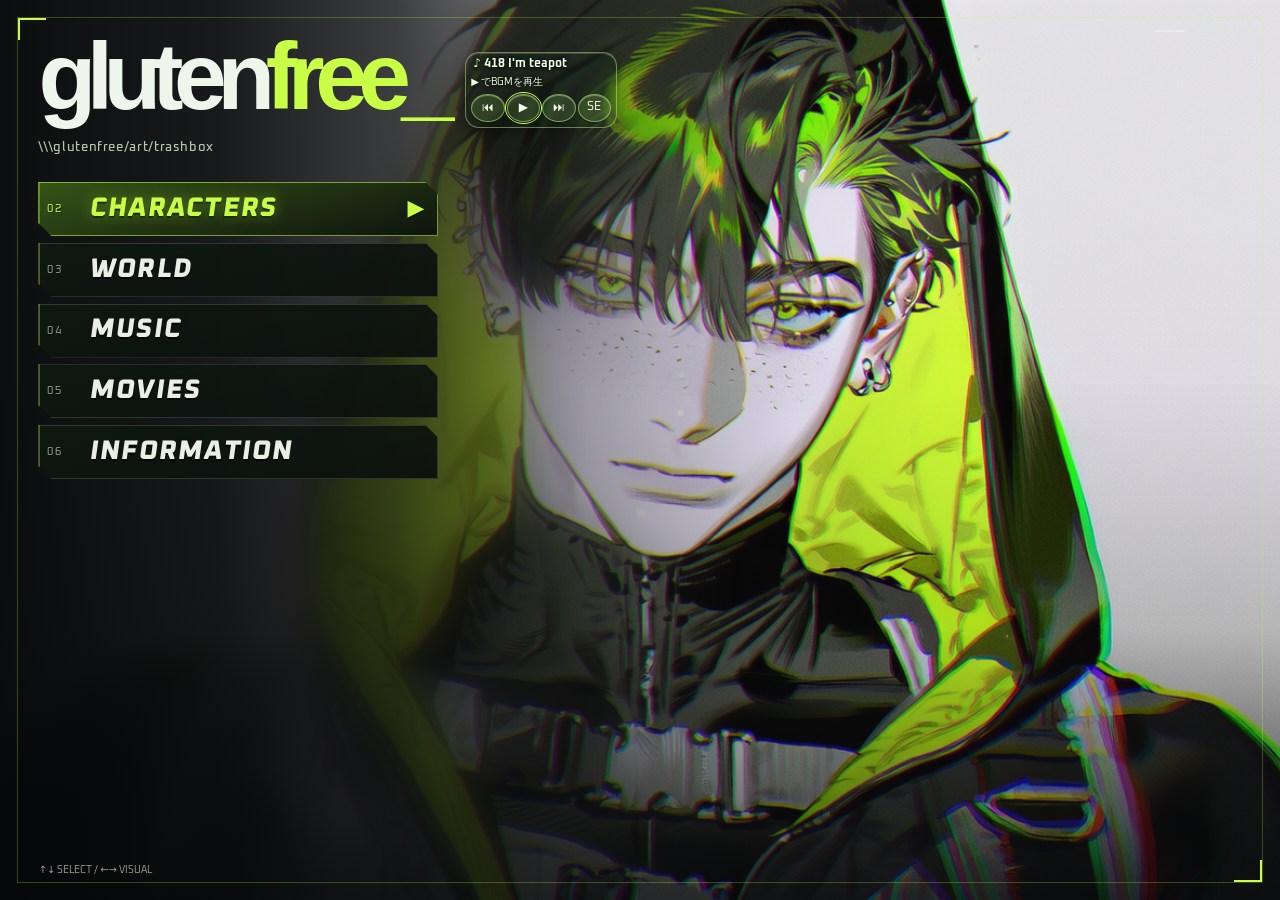
<file: index.html>
<!doctype html>
<html lang="ja">
<head>
<meta charset="utf-8">
<meta name="viewport" content="width=device-width,initial-scale=1">
<title>glutenfree_ / FAMICOM MODE</title>
<link rel="stylesheet" href="css/part-01.css?v=header-player-header">
<link rel="stylesheet" href="css/part-02.css?v=20261128-header">
<link rel="stylesheet" href="css/home-typography.css?v=20261128-header">
<link rel="stylesheet" href="css/arcade-home.css?v=menu-hover">
<link rel="stylesheet" href="css/site-layout.css?v=character-select">
<link rel="stylesheet" href="css/character-wheel.css?v=character-engraving">
</head>
<body class="is-home">
<header class="site-header">
  <div id="pageBrand"></div>
  <nav class="page-tabs" aria-label="ページ切り替え">
    <a href="#home"><span>HOME</span></a>
    <a href="#characters"><span>CHARACTERS</span></a>
    <a href="#world"><span>WORLD</span></a>
    <a href="#music"><span>MUSIC</span></a>
    <a href="#movies"><span>MOVIES</span></a>
    <a href="#information"><span>INFORMATION</span></a>
  </nav>
</header>
<section id="crtGallery" hidden style="position:fixed;inset:0;z-index:900;background:#07090b;color:#c8ff46;display:none;flex-direction:column"><header style="display:flex;gap:12px;align-items:center;padding:10px 20px;border-bottom:1px solid #35482b"><button id="crtBack" style="padding:8px;color:#c8ff46;background:#131d12;border:1px solid #c8ff46">◀ BACK / CHARACTERS</button><button id="crtHome" style="padding:8px;color:#c8ff46;background:#131d12;border:1px solid #c8ff46">HOME</button></header><iframe id="crtFrame" title="CRT Gallery" style="border:0;width:100%;flex:1;min-height:0"></iframe></section>
<div class="stage" id="stage"></div>
<div class="scan"></div>
<div id="welcomeLights" aria-hidden="true" hidden></div>
<div class="ui">
  <section class="left">
    <div id="homeBrand">
      <div class="brand-cluster">
        <div class="site-brand">
          <div class="logo">gluten<span class="g">free</span><span class="g">_</span></div>
          <p class="brand-subtitle">\\\glutenfree/art/trashbox</p>
        </div>
        <div class="brand-player">
          <div class="mini-player" role="group" aria-label="音楽プレイヤー">
            <div class="mini-player-track">
              <span class="mini-player-note" aria-hidden="true">♪</span>
              <span id="trackTitle"></span>
            </div>
            <div id="bgmHint" class="mini-player-hint" role="status" hidden>▶ でBGMを再生</div>
            <div class="mini-player-controls">
              <button type="button" id="prevTrack" aria-label="前の曲">⏮</button>
              <button type="button" id="musicBtn" aria-label="再生">▶</button>
              <button type="button" id="nextTrack" aria-label="次の曲">⏭</button>
              <button type="button" id="sfxToggle" aria-label="ボタンの効果音" aria-pressed="true">SE</button>
            </div>
          </div>
        </div>
      </div>
      <nav class="menu" id="menu">
        <button class="active" data-name="HOME"><small>01</small><span>HOME</span><span class="arrow">▶</span></button>
        <button data-name="CHARACTERS"><small>02</small><span>CHARACTERS</span><span class="arrow">▶</span></button>
        <button data-name="WORLD"><small>03</small><span>WORLD</span><span class="arrow">▶</span></button>
        <button data-name="MUSIC"><small>04</small><span>MUSIC</span><span class="arrow">▶</span></button>
        <button data-name="MOVIES"><small>05</small><span>MOVIES</span><span class="arrow">▶</span></button>
        <button data-name="INFORMATION"><small>06</small><span>INFORMATION</span><span class="arrow">▶</span></button>
      </nav>
    </div>

    <div class="bottom">
      <div class="note">↑↓ SELECT / ←→ VISUAL</div>
      <button type="button" id="welcomeButton">♪ WELCOME.exe</button>
    </div>
  </section>

  <section class="right">
    <div class="visualcode">VISUAL <span id="vcode">01</span></div>
  </section>
</div>
<section class="pagepanel" id="pagePanel" hidden>
  <h2 id="pageTitle"></h2>
  <p id="placeholder">COMING SOON</p>
  <div id="character" hidden>
    <div class="character-wheel" id="characterWheel" aria-label="キャラクター選択">
      <div class="character-stage-lights" aria-hidden="true">
        <span class="character-stage-disc"></span>
        <span class="character-stage-ornament"></span>
        <span id="characterStagePulse"></span>
      </div>
      <div class="character-orbit" id="roster"></div>
    </div>
    <div class="character-wheel-controls">
      <button type="button" id="characterPrevious" aria-label="前のキャラクター">←</button>
      <button type="button" id="characterInspect"><span id="characterCurrent" aria-live="polite">Midori</span><small>詳細を見る</small></button>
      <button type="button" id="characterNext" aria-label="次のキャラクター">→</button>
    </div>
    <dialog id="characterDetails" aria-labelledby="characterDetailName">
      <form method="dialog" class="character-detail-actions"><button aria-label="詳細を閉じる" autofocus>×</button></form>
      <div class="character-detail-grid">
        <figure class="portrait">
          <img id="charPortrait" alt="キャラクターのイラスト">
        </figure>
        <div class="character-detail-body">
          <h2 id="characterDetailName">Midori</h2>
      <div class="character-dossier" id="midoriDossier">
        <header class="character-name">
          <h2>雨水 翠</h2>
          <p>AMAMI MIDORI</p>
        </header>
        <div class="commands" id="commands" aria-label="キャラクター情報"></div>
        <section class="charinfo" aria-labelledby="commandTitle">
          <h3 id="commandTitle">PROFILE</h3>
          <div id="commandContent"></div>
        </section>
        <div class="character-dialogue">
          <button id="spriteBtn" type="button" aria-label="翠のミニキャラに触る"><svg viewBox="0 0 16 20" shape-rendering="crispEdges" aria-hidden="true"><path fill="#183b27" d="M4 1h8v2h2v6h-2v2H3V3h1z"/><path fill="#9eff39" d="M3 4h2v6H3zm9 1h2v6h-2z"/><path fill="#d5d9cf" d="M5 4h7v6H5z"/><path fill="#183b27" d="M4 3h9v2H4zm3 2h2v2H7z"/><path fill="#18201b" d="M6 7h2v1H6zm4 0h2v1h-2zM8 9h2v1H8zM4 11h9v6H4zM3 12h1v4H3zm10 0h1v4h-1zM5 17h3v3H5zm5 0h3v3h-3z"/><path fill="#c8ff46" d="M4 12h1v4H4zm8 0h1v4h-1zM8 11h1v5H8z"/></svg></button>
          <div class="talkbox" id="charTalk" aria-live="polite">「……何だよ。」</div>
          <span id="clickCount" class="character-input">INPUT 00</span>
        </div>
          </div>
        </div>
      </div>
    </dialog>
  </div>
</section>
<div id="pageSweep" aria-hidden="true" hidden></div>
<section id="extraBoot" hidden aria-live="polite"><div id="bootText"></div></section><section id="extraGate" hidden><button class="extraBack" id="extraReturn">◀ MAIN WORLD</button><p>GLUTENFREE / SECRET ARCHIVE</p><h1>EXTRA MODE</h1><p>★ ACHIEVEMENT UNLOCKED / UNKNOWN WORLD</p><div class="extraCards"><button id="enterSea">EXTRA 01<br><strong>OCEAN ARCHIVE</strong><br>▶ ENTER / DEMO</button><button disabled>EXTRA 02<br>LOCKED / ???</button><button disabled>EXTRA 03<br>LOCKED / ???</button></div><p>SELECT A WORLD</p></section><section id="extraWorld" hidden><div class="seaStars"></div><button class="extraBack" id="seaBack">← Extra archive</button><div class="seaContent"><svg class="seaArt" viewBox="0 0 400 420" aria-label="クラゲの仮イラスト"><defs><linearGradient id="seaGlow" x2="0" y2="1"><stop stop-color="#d5f9ff"/><stop offset="1" stop-color="#589cce" stop-opacity=".35"/></linearGradient></defs><circle cx="200" cy="170" r="145" fill="none" stroke="#b9eaff" opacity=".25"/><circle cx="200" cy="170" r="120" fill="none" stroke="#b9eaff" opacity=".4" stroke-dasharray="2 8"/><path d="M80 190Q80 60 200 60T320 190Q290 220 260 190Q230 220 200 190Q170 220 140 190Q110 220 80 190Z" fill="url(#seaGlow)" stroke="#c3f5ff" stroke-width="2"/><g fill="none" stroke="#a9e7ff" stroke-width="2" opacity=".8"><path d="M110 200Q60 250 130 300T110 390M150 200Q210 260 150 310T160 400M200 200Q160 270 220 320T200 405M250 200Q310 250 250 320T260 390M290 200Q240 260 310 320T290 380"/></g></svg><div><p>EXTRA 01 / A WORLD APART</p><h1>Ocean<br>Archive</h1><p>海の底に眠る、もうひとつの物語。</p><p>ZEESH / DEMO SLOT</p><button id="seaTalk">波の音を聴く</button><p id="seaLine" aria-live="polite"></p></div></div><div class="seaFoot">DEMO WORLD / 仮イラスト・仮演出</div></section><div id="diveFX" hidden aria-hidden="true"><div class="water"></div><div class="surface"></div><div class="diveLabel">DESCENDING...</div></div><audio id="bgm" preload="auto" autoplay playsinline></audio>
<script src="js/part-01.js?v=character-engraving"></script>
<dialog id="gfViewer" aria-label="イラスト全画面鑑賞"><button id="gfCloseArt">× CLOSE / ESC</button><img alt="イラスト"></dialog><script src="js/part-02.js?v=20261128-header"></script></body>
</html>
</file>
<file: css/part-01.css>
:root{
  --bg:#0a0c0f;
  --panel:#0f1318cc;
  --panel2:#131820ee;
  --line:#d5e0d3;
  --soft:#93a08f;
  --text:#eef6ec;
  --green:#c8ff46;
  --green2:#efffb4;
  --shadow:0 20px 50px rgba(0,0,0,.42);
}
*{box-sizing:border-box}
html,body{height:100%}
body{
  margin:0;
  overflow:hidden;
  background:#050607;
  color:var(--text);
  font-family: ui-monospace, SFMono-Regular, Menlo, Monaco, Consolas, "Courier New", monospace;
}
button{font:inherit;color:inherit;background:none;border:0;cursor:pointer}
button:focus-visible{outline:2px solid var(--green);outline-offset:3px}
.stage{position:fixed;inset:0;background:#000;overflow:hidden}
.slide{position:absolute;inset:0;opacity:0;transition:opacity .55s ease}
.slide.active{opacity:1}
.slide img.main{position:absolute;inset:0;width:100%;height:100%;object-fit:cover;object-position:center}
.slide img.blur{position:absolute;left:0;top:0;width:54%;height:100%;object-fit:cover;object-position:left center;filter:blur(24px) brightness(.46) saturate(.95);transform:scale(1.08)}
.slide::after{content:"";position:absolute;inset:0;background:
 linear-gradient(90deg, rgba(5,7,8,.97) 0%, rgba(8,10,12,.93) 17%, rgba(8,10,12,.76) 31%, rgba(8,10,12,.34) 46%, rgba(8,10,12,.06) 62%, rgba(8,10,12,0) 76%),
 linear-gradient(0deg, rgba(8,10,12,.70) 0%, rgba(8,10,12,.10) 30%, rgba(8,10,12,0) 58%);
}
.scan{position:fixed;inset:0;pointer-events:none;background:repeating-linear-gradient(180deg, rgba(255,255,255,.022) 0 2px, transparent 2px 4px);opacity:.16}
.ui{position:relative;z-index:3;min-height:100%;display:grid;grid-template-columns:minmax(320px,40vw) 1fr}
.left{padding:28px clamp(22px,3vw,52px) 24px;display:flex;flex-direction:column;justify-content:space-between}
.topline{font-size:11px;letter-spacing:.18em;text-transform:uppercase;color:var(--soft);margin-bottom:12px}
.logo{font-family:Arial, Helvetica, sans-serif;font-size:clamp(58px,7.4vw,108px);line-height:.82;letter-spacing:-.1em;font-weight:900;margin:8px 0 18px}
.logo .g{color:var(--green)}
.desc{max-width:31ch;font-size:13px;line-height:1.85;color:#c7d0c8;margin-bottom:18px}
.menu{display:grid;width:min(400px,100%);border-top:3px solid rgba(255,255,255,.22)}
.menu button{display:grid;grid-template-columns:34px 1fr auto;gap:14px;align-items:center;text-align:left;padding:14px 0;border-bottom:3px solid rgba(255,255,255,.12);font-size:18px;font-weight:700;letter-spacing:.06em;transition:transform .14s ease,color .14s ease,border-color .14s ease;text-shadow:1px 1px 0 rgba(0,0,0,.45)}
.menu button small{font-size:11px;color:var(--soft);letter-spacing:.18em}
.menu button .arrow{opacity:0;color:var(--green);transform:translateX(-6px);transition:inherit}
.menu button.active,.menu button:hover{color:var(--green);transform:translateX(8px);border-color:rgba(200,255,70,.32)}
.menu button.active small,.menu button:hover small{color:#ecf7e9}
.menu button.active .arrow,.menu button:hover .arrow{opacity:1;transform:translateX(0)}
.bottom{display:grid;gap:12px}
.soundbox{width:min(360px,100%);padding:10px 12px 12px;border:3px solid rgba(200,255,70,.35);background:linear-gradient(180deg, rgba(7,10,12,.92), rgba(15,20,24,.90));box-shadow:var(--shadow)}
.soundhead{display:flex;justify-content:space-between;gap:10px;align-items:center;font-size:11px;letter-spacing:.16em;text-transform:uppercase;color:var(--green);margin-bottom:10px}
.nowtitle{font-size:18px;line-height:1.35;margin-bottom:4px;color:var(--text);text-shadow:1px 1px 0 rgba(0,0,0,.5)}
.nowsub{font-size:11px;line-height:1.55;color:#b3c1b1;margin-bottom:10px}
.progress{height:12px;border:2px solid rgba(255,255,255,.18);background:#0b0f12;padding:2px;margin-bottom:7px}
.bar{height:100%;width:0;background:linear-gradient(90deg,var(--green),var(--green2));box-shadow:0 0 8px rgba(200,255,70,.28)}
.times{display:flex;justify-content:space-between;font-size:11px;color:var(--soft);letter-spacing:.12em;margin-bottom:10px}
.minirow{display:grid;grid-template-columns:22px 1fr auto;gap:8px;align-items:center;padding:4px 0;font-size:11px;border-top:1px dashed rgba(255,255,255,.10)}
.minirow.active{color:var(--green)}
.compact-controls{display:flex;gap:8px;flex-wrap:wrap;margin-top:10px}
.compact-controls button{padding:7px 9px;border:2px solid rgba(255,255,255,.14);background:rgba(255,255,255,.03);font-size:11px;letter-spacing:.12em;text-transform:uppercase}
.compact-controls button:hover{color:var(--green);border-color:rgba(200,255,70,.30)}
.note{font-size:11px;color:var(--soft);letter-spacing:.12em}
.right{position:relative}
.visualcode{position:absolute;right:26px;top:24px;z-index:4;display:flex;align-items:center;gap:10px;font-size:11px;letter-spacing:.18em;color:#dbe6d9;text-transform:uppercase}
.visualcode::before{content:"";width:30px;height:2px;background:rgba(255,255,255,.30)}

.bigselect{position:absolute;right:3vw;bottom:3.5vh;z-index:4;font-size:clamp(42px,7.6vw,108px);line-height:.88;letter-spacing:-.08em;font-weight:900;text-transform:uppercase;color:rgba(200,255,70,.17);text-align:right;opacity:0;transform:translateY(18px);transition:opacity .18s ease,transform .18s ease}
.bigselect.show{opacity:1;transform:translateY(0)}
@media (max-width:980px){
  body{overflow:auto}
  .ui{grid-template-columns:1fr}
  .left{min-height:54svh;background:linear-gradient(180deg, rgba(7,9,11,.90), rgba(7,9,11,.66))}
  .right{min-height:46svh}
  .slide img.blur{width:100%;height:44%;object-position:center top}
  .slide::after{background:linear-gradient(180deg, rgba(5,7,8,.94) 0%, rgba(8,10,12,.74) 34%, rgba(8,10,12,.10) 54%, rgba(8,10,12,.58) 100%)}
  .visualcode{right:16px;top:16px}

  .bigselect{right:16px;bottom:16px}
}
@font-face{font-family:ArchivePixel;src:url([data-uri]) format('truetype');font-display:swap}body{font-family:ArchivePixel,monospace}button{font-weight:normal!important}.logo{font-family:Arial,Helvetica,sans-serif}.menu button{font-size:22px;padding:10px 0;transform:none!important;border-bottom:1px solid #ffffff22}.menu button.active{padding-left:8px;background:#c8ff4610}.menu{border-top:1px solid #ffffff33}.left{gap:22px}.soundbox{width:236px;padding:10px;border:1px solid #71786c;border-radius:16px;background:linear-gradient(145deg,#353c34,#151916);box-shadow:0 8px 24px #0008}.podscreen{background:#b7c4a0;color:#19271b;padding:9px;border:3px solid #111812;border-radius:5px}.soundhead,.nowtitle,.times{color:#19271b;text-shadow:none}.soundhead{font-size:10px;letter-spacing:0;margin-bottom:5px;border-bottom:1px solid #53664e;padding-bottom:4px}.nowtitle{font-size:15px;min-height:42px;overflow-wrap:anywhere}.times{margin:2px 0 0}.podscreen input{width:100%;height:8px;accent-color:#263f26}.podcontrols{display:flex;align-items:center;gap:9px;justify-content:center;padding-top:8px}.wheel{position:relative;width:96px;height:96px;flex:none;border-radius:50%;background:#080c09;border:1px solid #60695b}.wheel button{z-index:2;pointer-events:auto;position:absolute;font-size:11px;padding:0}.north{top:10px;left:0;width:100%}.west{left:7px;top:39px}.east{right:7px;top:39px}.wheel .center{left:31px;top:31px;width:32px;height:32px;border-radius:50%;background:#c8ff46;color:#111;font-size:15px}.south{left:0;position:absolute;bottom:9px;width:100%;text-align:center;font-size:9px;color:#8f9a89}.volume{font-size:11px;width:70px}.volume input{width:100%;accent-color:#c8ff46}.bigselect{font-weight:normal;letter-spacing:-.06em;font-size:clamp(35px,6vw,100px);color:#c8ff46;text-shadow:3px 3px #101510;pointer-events:none}.slide img.blur{width:100%;height:100%;object-position:center;filter:blur(22px);transform:none;mask-image:linear-gradient(90deg,#000 0%,#000 22%,transparent 58%)}.note{font-size:10px}.scan{display:none}body{overflow:auto}.ui{min-height:100svh}@media(max-height:760px) and (min-width:981px){.left{padding-top:18px;gap:12px}.logo{font-size:clamp(50px,6vw,86px)}.menu button{padding:7px 0}.soundbox{width:210px}.desc{margin-bottom:10px}}@media(prefers-reduced-motion:reduce){.slide,.bigselect{transition:none}}
.menu button{grid-template-columns:34px minmax(0,1fr) 20px;padding:11px 0!important;min-height:43px;letter-spacing:0;overflow:visible;transition:background .16s,border-color .16s;color:#e9efe5}.menu button.active{padding-left:0;background:linear-gradient(90deg,#c8ff4612,transparent);color:#c8ff46}.pixel-label{display:inline-block;white-space:nowrap;font-size:clamp(19px,2.1vw,29px);transform-origin:left center;transition:transform .18s steps(3,end),text-shadow .18s;line-height:1.15}.pixel-label span{display:inline-block}.menu button.active .pixel-label{transform:scale(1.13);text-shadow:2px 2px #435918,4px 4px #10160c}.menu button.active small{color:#c8ff46}.bigselect{display:none}.topline,.desc,.note,.visualcode,.soundhead,.nowtitle,.times,.volume{letter-spacing:0}.logo{font-family:Arial,Helvetica,sans-serif}@media(max-width:980px){.pixel-label{font-size:24px}}@media(prefers-reduced-motion:reduce){.pixel-label{transition:none}}

.menu button.confirming .pixel-label{color:#c8ff46;text-shadow:2px 2px #435918}
.pixel-spark{position:fixed;z-index:40;pointer-events:none;width:4px;height:4px;background:#c8ff46;box-shadow:0 0 4px #c8ff4640}
#pageDialog::backdrop{background:#000a;backdrop-filter:blur(5px)}
#pageDialog[open]{animation:panelIn .18s steps(4,end) both}
@keyframes panelIn{from{opacity:0;transform:translateX(12px)}to{opacity:1;transform:translateX(0)}}
@media(prefers-reduced-motion:reduce){#pageDialog[open]{animation:none}}

.soundbox{width:254px;max-width:100%;border-radius:9px 9px 20px 9px;border:3px solid #88917f;background:repeating-linear-gradient(0deg,#242c23 0 3px,#293229 3px 4px);padding:9px;box-shadow:inset 2px 2px #b1b8a366,inset -3px -3px #080b08,5px 5px #050805,0 12px 32px #0009;position:relative}
.podtop{display:flex;justify-content:space-between;align-items:center;font-size:11px;color:#d5e4c6;margin-bottom:7px;gap:6px}.podtop strong{font-weight:normal;letter-spacing:1px}.podtop button{border:1px solid #9da78c;background:#10170f;color:#c8ff46;padding:3px 7px;box-shadow:2px 2px #080b08}.podscreen{border:4px solid #101810;border-radius:2px;background:repeating-linear-gradient(0deg,#aabc89 0 3px,#a6b984 3px 4px);box-shadow:inset 2px 2px #566b43;color:#263a23;padding:8px}.nowtitle{min-height:34px;font-size:15px;margin:4px 0}.soundhead{font-size:10px}.podcontrols{justify-content:space-between;padding:10px 4px 3px;gap:12px}.wheel{width:108px;height:108px;background:#111710;border:3px solid #56624e;box-shadow:inset 2px 2px #080b07,2px 3px #080b07;border-radius:50%}.wheel button{color:#e2edda}.wheel .center{left:32px;top:32px;width:38px;height:38px;background:#bdff45;color:#15200e;border:3px solid #7ea22b;box-shadow:2px 3px #050805;border-radius:50%}.wheel .west,.wheel .east{top:42px}.wheel .north{top:8px}.wheel .south{bottom:8px}.wheel button:active,.podtop button:active{transform:translateY(2px);filter:brightness(.8)}.podside{width:90px;display:grid;gap:10px}.volume{width:100%;color:#d4e0c9}.speaker{height:23px;background:repeating-linear-gradient(90deg,#080d08 0 3px,transparent 3px 8px);border-top:2px solid #53604b;transform:skewY(-7deg);margin:3px 2px}.podserial{font-size:9px;color:#9ba990}.minitrack{display:none;font-size:11px;color:#c8ff46;overflow:hidden;text-overflow:ellipsis;white-space:nowrap}.soundbox.minimized{width:254px;border-radius:5px;padding:7px 9px}.soundbox.minimized .podtop{margin:0}.soundbox.minimized .podscreen,.soundbox.minimized .podcontrols{display:none}.soundbox.minimized .minitrack{display:block;margin-top:5px}.soundbox.minimized .podtop strong{font-size:10px}.right{min-width:0}.pagepanel{position:absolute;inset:65px 3vw 65px 2vw;padding:clamp(20px,4vw,60px);background:#080e0bed;border:2px solid #8dbb42;box-shadow:6px 6px #080b08;z-index:6;overflow:auto}.pagepanel[hidden]{display:none}.pagepanel h2{font-size:clamp(25px,5vw,64px);color:#c8ff46;margin:14px 0}.pagepanel p{color:#b4c2ad}.pagepanel .pagecode{font-size:12px;color:#c8ff46;border-bottom:1px solid #52663b;padding-bottom:12px}.pagepanel button{border:1px solid #c8ff46;padding:8px 12px;color:#c8ff46;margin-top:20px}.pagepanel:not([hidden]){animation:panelIn .18s steps(4,end)}@media(max-width:980px){.pagepanel{position:relative;inset:auto;margin:24px 16px;min-height:240px}.right{padding-top:35px}.soundbox{max-width:100%}}@media(prefers-reduced-motion:reduce){.pagepanel:not([hidden]){animation:none}}
body.is-home .menu button[data-name="HOME"]{display:none}

.pagepanel.charpage{padding:18px;inset:20px 2vw 20px 0;background:#0a100ef5}.charpage #pageTitle,.charpage #placeholder{display:none}.pagepanel #character[hidden]{display:none}#character{--lime:#c8ff46;color:#e2e9dc}#character button{margin:0;padding:8px;border:1px solid #46583a;color:#d8e8cb;background:#141e13}#character button:hover,#character button.on{color:#c8ff46;border-color:#c8ff46;background:#25351b;box-shadow:3px 3px #000}#character .roster{display:grid;grid-template-columns:repeat(7,minmax(0,1fr));gap:5px;margin:12px 0}#character .roster button{padding:8px 2px;font-size:10px;overflow:hidden}#character .roster button:disabled{opacity:.5;cursor:default}.portrait{position:relative;min-height:230px;overflow:hidden;border:1px solid #647d41;background:#111b13}.portrait img{width:100%;height:100%;position:absolute;object-fit:cover;object-position:65% center}.portrait:after{content:'';position:absolute;inset:0;background:linear-gradient(0deg,#08100d 0%,transparent 60%);pointer-events:none}.portrait .identity{position:absolute;bottom:12px;left:14px;z-index:1}.identity strong{font-size:clamp(28px,4vw,48px);color:#c8ff46;display:block}.chargrid{display:grid;grid-template-columns:1fr 1fr;gap:12px}.charinfo{border:1px solid #405436;padding:12px;background:#101a12}.charinfo h3{color:#c8ff46;margin:0 0 10px;font-size:17px}.commands{display:flex;flex-wrap:wrap;gap:5px;margin:12px 0}.commands button{font-size:11px}.charinfo p{font-family:Arial,sans-serif;font-size:13px;line-height:1.7;margin:7px 0}.stat{display:grid;grid-template-columns:70px 1fr;gap:6px;align-items:center;font-size:11px;margin:10px 0}.blocks{display:flex;gap:3px}.blocks i{height:10px;flex:1;background:#253020}.blocks i.fill{background:#c8ff46}.talkbox{border:2px solid #809d54;padding:12px;margin-top:12px;min-height:62px;font:14px/1.6 Arial,sans-serif;color:#ecf5de}.spritearea{display:flex;justify-content:space-between;align-items:center;margin-top:8px}.spritearea button{border:none!important;background:none!important}.spritearea svg{width:72px;height:88px;image-rendering:pixelated;animation:idle 1.2s steps(2,end) infinite}.spritearea svg.bop{animation:bop .3s steps(3,end)}@keyframes idle{50%{transform:translateY(-3px)}}@keyframes bop{50%{transform:translateY(-15px) rotate(-8deg)}}.gallerybuttons{display:flex;gap:5px;flex-wrap:wrap}.gallerybuttons img{width:62px;height:42px;object-fit:cover}.demotag{font-size:10px;color:#9eaf91}.weaponicon{width:90px;height:90px;display:block;margin:auto}.charpage #backHome{margin-top:12px}@media(max-width:1200px){.chargrid{grid-template-columns:1fr}.portrait{min-height:210px}}@media(max-width:980px){.pagepanel.charpage{inset:auto;margin:12px}.chargrid{grid-template-columns:1fr}.pagepanel.charpage{overflow:visible}}@media(prefers-reduced-motion:reduce){.spritearea svg{animation:none}}

/* Full-screen game scenes; persistent audio and pod remain mounted. */
body:not(.is-home){background:#090e0b;overflow:auto}.is-home #pagePanel{display:none}
body:not(.is-home) .stage,body:not(.is-home) .right,body:not(.is-home) .left>div:first-child,body:not(.is-home) .note{display:none!important}
body:not(.is-home) .ui{display:contents}body:not(.is-home) .left,body:not(.is-home) .bottom{display:contents}

#pagePanel{position:relative;inset:auto;margin:0;min-height:100svh;width:100%;padding:28px clamp(22px,5vw,85px) 110px;border:0;box-shadow:none;overflow:visible;background:radial-gradient(ellipse at 28% 28%,#17291a 0%,#090e0b 65%);animation:none}
#pagePanel.charpage{padding-right:clamp(290px,23vw,340px)}
#pagePanel .subheader{display:flex;align-items:center;gap:24px;margin-bottom:28px;border-bottom:2px solid #52663b;padding-bottom:14px}
#pagePanel .subheader #backHome{margin:0;padding:10px 15px;background:#151e12;white-space:nowrap;box-shadow:3px 3px #000}
#pagePanel .pagecode{border:0;padding:0;letter-spacing:1px}
#character .roster{margin:18px 0 24px;gap:8px}#character .roster button{min-height:48px;font-size:clamp(10px,1.25vw,18px)}
#character .chargrid{grid-template-columns:minmax(0,1.2fr) minmax(0,1fr);gap:20px}.portrait{min-height:clamp(290px,44vh,540px)}.charinfo{padding:22px}.charinfo h3{font-size:25px}.charinfo p{font-size:16px}.stat{grid-template-columns:100px 1fr;font-size:14px}.blocks i{height:16px}.commands button{font-size:15px!important;padding:12px!important}.talkbox{font-size:17px;min-height:74px}.gallerybuttons img{width:94px;height:64px}.identity strong{font-size:clamp(36px,5vw,76px)}
@media(max-width:1000px){#pagePanel.charpage{padding-right:24px;padding-bottom:340px}#character .chargrid{grid-template-columns:1fr 1fr}}@media(max-width:650px){#pagePanel{padding:16px 16px 340px}#pagePanel.charpage{padding:16px 16px 340px}#character .chargrid{grid-template-columns:1fr}#character .roster{grid-template-columns:repeat(4,1fr)}#pagePanel .subheader{gap:12px}.portrait{min-height:260px}}

.logo{cursor:pointer} #extraGate[hidden],#extraWorld[hidden],#extraBoot[hidden]{display:none!important} #extraGate,#extraWorld,#extraBoot{position:fixed;inset:0;z-index:80;overflow:auto} #extraBoot{background:#050805;color:#c8ff46;padding:12vh 10vw;line-height:2.5} #extraGate{background:radial-gradient(ellipse at top,#23392b,#080b0a 70%);padding:7vh max(6vw,24px);color:#c8ff46} #extraGate h1{font-size:clamp(30px,6vw,80px);margin:24px 0} .extraCards{display:grid;grid-template-columns:repeat(auto-fit,minmax(200px,1fr));gap:16px;max-width:1000px} .extraCards button{min-height:160px;text-align:left;border:2px solid #537348;background:#142019;padding:20px;line-height:2} .extraCards button:hover:not(:disabled){background:#c8ff46;color:#101a10} .extraCards button:disabled{opacity:.35;cursor:default} .extraBack{border:1px solid currentColor;padding:10px 15px} #extraWorld{font-family:Georgia,'Yu Mincho',serif;background:radial-gradient(ellipse at 65% 20%,#315a75 0%,#112b45 38%,#060d20 85%);color:#e1f5ff;padding:6vh 8vw} .seaStars{position:absolute;inset:0;pointer-events:none;background-image:radial-gradient(circle,#d3faff 0 1px,transparent 2px);background-size:71px 83px;opacity:.25} .seaContent{position:relative;max-width:1000px;margin:6vh auto;display:grid;grid-template-columns:1fr 1fr;align-items:center;gap:35px} .seaContent h1{font-size:clamp(45px,8vw,100px);font-weight:400;letter-spacing:.12em;margin:0} .seaContent p{line-height:2;letter-spacing:.12em} .seaContent button{border:1px solid #b0d9eb;padding:12px 22px;margin-top:12px} .seaContent button:hover{background:#b0d9eb;color:#112b45} .seaArt{width:100%;max-height:55vh;filter:drop-shadow(0 0 24px #8cecff66)} #extraWorld .seaFoot{position:relative;opacity:.65;font-size:12px} @media(max-width:650px){.seaContent{grid-template-columns:1fr}.seaArt{max-height:30vh}}

#character{max-width:1500px;margin:auto}#character .roster button{border:2px solid #35463a;background:linear-gradient(#26352b,#101812);box-shadow:inset 0 1px #53634c,0 3px #050806}#character .roster button.on{border-color:#c8ff46}#character .chargrid{grid-template-columns:minmax(250px,.85fr) minmax(0,1.4fr);gap:18px}#character .portrait,#character .charinfo{border:2px solid #43554a;border-radius:18px;background:linear-gradient(145deg,#26352d,#101916);box-shadow:inset 0 0 0 5px #19241d,0 8px 0 #050805,0 18px 35px #0008;padding:18px}#character .portrait{min-height:390px}#character .portrait img{inset:12px;width:calc(100% - 24px);height:calc(100% - 24px);border-radius:12px;object-fit:contain;background:#050807}#character .portrait:after{inset:12px;border-radius:12px}#character .identity{left:24px;bottom:22px}#character .charinfo{padding:18px;min-height:420px}#character .charinfo h3{font-size:18px;letter-spacing:.12em;border-bottom:1px solid #526649;padding-bottom:12px;margin-bottom:12px}#commandContent{min-height:315px;background:#080e0b;border:2px solid #050805;border-radius:10px;padding:18px;box-shadow:inset 0 0 24px #000;overflow:hidden}#character .commands{margin:20px 0 12px;display:grid;grid-template-columns:repeat(6,minmax(0,1fr));gap:7px}#character .commands button{font-size:clamp(9px,1vw,13px)!important;padding:12px 4px!important;border:2px solid #425644;border-radius:5px;box-shadow:0 3px #050805}#character .commands button.on{background:#c8ff46;color:#111b0c;border-color:#e6ffad}#character .talkbox{border:2px solid #51664a;border-radius:8px;background:#0b130c;box-shadow:0 4px #050805}#character .stat{margin:18px 0}#character .blocks i.fill{animation:gfFill .45s steps(5,end) both;transform-origin:left} @keyframes gfFill{from{transform:scaleX(0)}to{transform:scaleX(1)}}.gf-label{font-size:10px;letter-spacing:.16em;color:#92a58b;margin-bottom:12px}.gf-data{display:grid;grid-template-columns:1fr 1fr;gap:8px;margin:16px 0}.gf-data div{padding:12px;border:1px solid #354b37;background:#142017}.gf-data small{display:block;color:#91a58b;font-size:10px;margin-bottom:6px}.gf-data strong{color:#c8ff46;font-size:19px}.gf-crt{position:relative;background:#020504;border:8px solid #26342c;border-radius:13px;overflow:hidden;box-shadow:0 0 0 2px #506052}.gf-crt img{display:block;width:100%;height:clamp(180px,30vh,340px);object-fit:contain}.gf-crt:after{content:'';position:absolute;inset:0;pointer-events:none;background:repeating-linear-gradient(0deg,#0002 0 1px,transparent 1px 4px)}.gf-crt.tune img{animation:gfTune .22s ease-out}@keyframes gfTune{from{opacity:.25;transform:scaleY(.97)}to{opacity:1;transform:scaleY(1)}}.gf-controls{display:flex;gap:7px;flex-wrap:wrap;margin-top:12px}.gf-channel{font-size:11px;color:#c8ff46;margin:12px 0}.gf-weapon{background:linear-gradient(#48664a22 1px,transparent 1px),linear-gradient(90deg,#48664a22 1px,transparent 1px);background-size:18px 18px;padding:12px;border:1px solid #354b37}.gf-weapon svg{width:100%;height:150px}.gf-talk{padding:22px 8px;text-align:center}.gf-talk strong{display:block;font-size:24px;color:#c8ff46;margin:12px}.gf-secret{padding:28px 10px;text-align:center;border:1px dashed #51664a}.gf-secret strong{font-size:22px;color:#c8ff46}.gf-thumbs{display:flex;gap:5px;margin-top:12px}.gf-thumbs button{flex:1;min-width:0;padding:3px!important}.gf-thumbs img{width:100%;height:42px;object-fit:cover}@media(max-width:800px){#character .chargrid{grid-template-columns:1fr}#character .commands{grid-template-columns:repeat(3,1fr)}}@media(prefers-reduced-motion:reduce){#character .blocks i.fill,.gf-crt.tune img{animation:none}}

/* ART FIRST layout */
#pagePanel.charpage{padding:18px clamp(16px,3vw,48px) 120px!important}#pagePanel .subheader{margin-bottom:12px}#character{max-width:1800px}#character .roster{margin:8px 0 12px}#character .roster button{min-height:36px}#character .commands{margin:10px 0 12px}#character .chargrid{grid-template-columns:minmax(0,1.85fr) minmax(260px,1fr);gap:14px;align-items:start}#character .portrait{padding:0;border-radius:9px;min-height:0;aspect-ratio:1.42;height:clamp(300px,62vh,850px);background:#050807}#character .portrait img{inset:0;width:100%;height:100%;border-radius:6px;object-fit:contain;cursor:zoom-in}#character .portrait:after{display:none}#character .identity{left:12px;bottom:12px;background:#071009e8;padding:8px 12px;pointer-events:none}#character .identity strong{font-size:clamp(24px,3vw,44px)}#character .charinfo{min-height:0;padding:12px;border-radius:9px}#commandContent{min-height:0;padding:14px}#character .spritearea{margin-top:5px}#character .gf-weapon svg{width:100%;height:auto;max-height:58vh}#character[data-command=GALLERY] .chargrid,#character[data-command=WEAPON] .chargrid{grid-template-columns:minmax(0,1fr)}#character[data-command=GALLERY] .chargrid>div:first-child,#character[data-command=WEAPON] .chargrid>div:first-child{display:none}#character[data-command=GALLERY] .gf-crt img{height:clamp(280px,68vh,950px);cursor:zoom-in}#character[data-command=GALLERY] .gf-crt:after{opacity:.18}#character[data-command=GALLERY] .gf-thumbs{justify-content:center}#character[data-command=WEAPON] .gf-weapon{min-height:45vh;display:grid;place-items:center}#character[data-command=WEAPON] .gf-weapon svg{width:min(100%,850px)}#gfViewer{position:fixed;inset:0;width:100%;height:100%;max-width:none;max-height:none;margin:0;border:0;background:#030503f7;color:#c8ff46;z-index:9999;padding:45px 16px 16px}#gfViewer img{width:100%;height:100%;object-fit:contain}#gfViewer button{position:absolute;top:8px;right:16px;padding:7px 14px;border:1px solid #c8ff46;background:#152013;color:#c8ff46} @media(max-width:850px){#character .chargrid{grid-template-columns:1fr}#character .portrait{height:55vh;aspect-ratio:auto}#pagePanel.charpage{padding-bottom:340px!important}}@media(max-width:550px){#character .commands{grid-template-columns:repeat(3,1fr)}#character .portrait{height:42vh}#character[data-command=GALLERY] .gf-crt img{height:45vh}}

#character .combinedSection{padding:14px 0;border-bottom:1px solid #405436}#character .combinedSection:last-child{border-bottom:0}#character .combinedSection[hidden]{display:none}#character .chargrid>div:first-child{position:sticky;top:0}#character .charinfo{max-height:72vh;overflow:auto}#character .commands{justify-content:flex-end}#character .commands button{min-width:150px}#crtGallery header{padding-right:12px}#crtFrame{background:#080b0d}@media(max-width:980px){#character .chargrid>div:first-child{position:static}#character .charinfo{max-height:none}}
</file>
<file: css/part-02.css>
#diveFX{position:fixed;inset:0;z-index:2147483646;overflow:hidden;pointer-events:auto;isolation:isolate;background:#031b32;opacity:0}#diveFX[hidden]{display:none!important}#diveFX .water{position:absolute;inset:-12%;background:radial-gradient(ellipse at 50% 0%,#94eaff 0%,#216c9c 24%,#073553 55%,#020d21 88%);animation:depth 2.5s ease-in-out both}#diveFX .surface{position:absolute;left:-15%;width:130%;height:25%;top:0;background:repeating-linear-gradient(165deg,transparent 0 25px,#b8f6ff55 29px,transparent 34px 63px);filter:blur(3px);animation:surfaceAway 2.1s ease-in both}#diveFX i{position:absolute;bottom:-80px;border:1.5px solid #c8f8ffb0;border-radius:50%;box-shadow:inset 2px 2px 5px #ddffff90,0 0 8px #7cddff44;background:radial-gradient(circle at 28% 23%,#e3ffffb0,transparent 25%);animation:bubbleUp var(--life) ease-in both;animation-delay:var(--delay)}#diveFX .diveLabel{position:absolute;bottom:10%;width:100%;text-align:center;font:12px Georgia,serif;letter-spacing:.4em;color:#cceeff;opacity:.7}@keyframes bubbleUp{0%{transform:translate(0,0) scale(.65);opacity:0}15%{opacity:.9}90%{opacity:.6}100%{transform:translate(var(--drift),-125vh) scale(1.2);opacity:0}}@keyframes depth{from{transform:scale(1);filter:brightness(1.2)}to{transform:scale(1.35) translateY(-9%);filter:brightness(.46)}}@keyframes surfaceAway{from{transform:translateY(30vh) scale(1.5);opacity:1}to{transform:translateY(-40vh) scale(.3);opacity:0}}

#welcomeButton {
  display: none;
}

@media (hover: none) and (pointer: coarse) {
  .is-home .note {
    display: none;
  }

  .is-home #welcomeButton {
    display: inline-flex;
    align-items: center;
    justify-self: start;
    min-height: 44px;
    padding: 0 14px;
    border: 1px solid #6b8990;
    border-radius: 4px;
    background: #10191c;
    color: #b2f4ff;
    font-size: .875rem;
    letter-spacing: .08em;
  }
}

#welcomeLights {
  position: fixed;
  inset: 0;
  z-index: 4;
  pointer-events: none;
  box-shadow: inset 0 0 38px #f551ac99, inset 0 0 90px #42eaff55;
  background:
    radial-gradient(ellipse at 10% 0%, #ff55bc7a, transparent 34%),
    radial-gradient(ellipse at 100% 12%, #16e4ff70, transparent 30%),
    radial-gradient(ellipse at 86% 100%, #ffcf4a78, transparent 30%);
  animation: welcome-glow 8s ease-in-out both;
}

#welcomeLights::before,
#welcomeLights::after {
  content: "";
  position: absolute;
  inset: 10px;
  border-radius: 14px;
  border: 4px dotted #71efff;
  filter: drop-shadow(0 0 6px #08c5ff);
  animation: welcome-marquee 2.8s ease-in-out infinite alternate;
}

#welcomeLights::after {
  inset: 20px;
  border-color: #ffdb75;
  filter: drop-shadow(0 0 6px #ff6294);
  animation-delay: -.8s;
}

#welcomeLights[hidden],
body:has(#extraGate:not([hidden]), #extraWorld:not([hidden]), #extraBoot:not([hidden])) #welcomeLights {
  display: none;
}

@keyframes welcome-glow {
  0%, 100% { opacity: 0; }
  14%, 64% { opacity: .9; }
  38%, 83% { opacity: .55; }
}

@keyframes welcome-marquee {
  from { opacity: .4; }
  to { opacity: .95; }
}

@media (prefers-reduced-motion: reduce) {
  #welcomeLights, #welcomeLights::before, #welcomeLights::after {
    animation: none;
  }
}

.is-home .ui {
  min-height: 100svh;
  grid-template-columns: minmax(300px, 40vw) minmax(0, 1fr);
}

.is-home .left {
  padding-block: clamp(10px, 2.6svh, 26px);
  gap: clamp(8px, 1.6svh, 18px);
}

.is-home .menu button {
  min-height: clamp(34px, 6svh, 58px);
  padding-block: clamp(3px, 1svh, 10px) !important;
}

@media (max-width: 700px) {
  .is-home .ui {
    grid-template-columns: minmax(0, 1fr);
    grid-template-rows: 1fr;
  }

  .is-home .left {
    min-height: 0;
    padding-inline: clamp(12px, 4vw, 24px);
    background: linear-gradient(90deg, #080d0ee8, #080d0e70 75%, #080d0e22);
  }

  .is-home .right {
    display: none;
  }
}

@media (max-height: 820px), (max-width: 700px) {
  .is-home .topline,
  .is-home .desc {
    margin-bottom: 6px;
  }

  .is-home .logo {
    margin-block: 5px 9px;
  }

  .is-home .bottom {
    gap: 6px;
  }

  .is-home #pod:not(.minimized) {
    display: grid;
    grid-template-columns: minmax(0, 1fr) minmax(0, 1fr);
    width: min(340px, 100%);
    column-gap: 8px;
  }

  .is-home .podtop {
    grid-column: 1 / -1;
  }

  .is-home .nowtitle {
    min-height: 0;
  }

  .is-home .podcontrols {
    display: grid;
    grid-template-columns: minmax(0, 1fr);
    padding: 0;
    gap: 3px;
  }

  .is-home .podcontrols,
  .is-home .podside {
    width: 100%;
    min-width: 0;
  }

  .is-home .podside {
    gap: 0;
  }

  .is-home .speaker,
  .is-home .podserial {
    display: none;
  }

  .is-home .wheel {
    display: grid;
    grid-template-columns: repeat(3, minmax(0, 1fr));
    grid-template-areas: "sfx shuffle shuffle" "prev play next";
    gap: 2px;
    width: auto;
    height: auto;
    border: 0;
    border-radius: 0;
    background: none;
    box-shadow: none;
  }

  .is-home .wheel button {
    position: static;
    width: auto;
    height: auto;
    min-height: 30px;
    border: 1px solid #56624e;
    border-radius: 3px;
    font-size: 10px;
  }

  .is-home .wheel .north { grid-area: sfx; }
  .is-home .wheel .south { grid-area: shuffle; }
  .is-home .wheel .west { grid-area: prev; }
  .is-home .wheel .center { grid-area: play; }
  .is-home .wheel .east { grid-area: next; }

  .is-home #pod.minimized .podcontrols {
    display: none;
  }
}

@media (max-height: 540px) and (min-width: 600px) {
  .is-home .ui {
    grid-template-columns: minmax(0, 1fr);
  }

  .is-home .left {
    display: grid;
    grid-template-columns: repeat(2, minmax(0, 1fr));
    align-items: center;
    min-height: 0;
    gap: 18px;
  }

  .is-home .right {
    display: none;
  }
}

@media (max-height: 500px) {
  .is-home .topline,
  .is-home .desc {
    display: none;
  }
}
</file>
<file: css/home-typography.css>
@font-face {
  font-family: Oxanium;
  src: url("../fonts/oxanium-latin.woff2") format("woff2");
  font-style: normal;
  font-weight: 400 800;
  font-display: swap;
}

.is-home .ui {
  font-family: Oxanium, "Hiragino Sans", "Yu Gothic", Meiryo, "Noto Sans CJK JP", "Noto Sans JP", system-ui, sans-serif;
}

.is-home .times {
  font-variant-numeric: tabular-nums;
}
</file>
<file: css/arcade-home.css>
.is-home .ui {
  --arcade-lime: #c8ff46;
}

.is-home .ui::before {
  position: absolute;
  inset: clamp(6px, 1.3vw, 18px);
  pointer-events: none;
  z-index: 2;
  content: "";
  border: 1px solid #c8ff4640;
  background:
    linear-gradient(var(--arcade-lime), var(--arcade-lime)) top left / 28px 2px,
    linear-gradient(var(--arcade-lime), var(--arcade-lime)) top left / 2px 22px,
    linear-gradient(var(--arcade-lime), var(--arcade-lime)) bottom right / 28px 2px,
    linear-gradient(var(--arcade-lime), var(--arcade-lime)) bottom right / 2px 22px;
  background-repeat: no-repeat;
}

.is-home .menu {
  border-top: none;
}

.is-home .menu button {
  --plate: #101912e8;
  position: relative;
  isolation: isolate;
  grid-template-columns: clamp(24px, 2.4vw, 34px) minmax(0, 1fr) 22px;
  gap: clamp(5px, .9vw, 12px);
  padding-inline: 9px !important;
  border-bottom: 0;
  background: none;
}

.is-home .menu button::before {
  position: absolute;
  inset: 0;
  z-index: -1;
  content: "";
  clip-path: polygon(0 0, calc(100% - 13px) 0, 100% 13px, 100% 100%, 13px 100%, 0 calc(100% - 13px));
  background:
    linear-gradient(90deg, #c8ff4652 2px, transparent 2px),
    linear-gradient(165deg, var(--plate), #0b100ded);
  box-shadow: inset 0 0 0 1px #e7ffce26;
}

.is-home .menu button.active {
  --plate: #375517;
}

.is-home .menu button.active::before {
  box-shadow: inset 0 0 0 1px #c8ff468c;
}

.is-home .menu .pixel-label,
.is-home .menu button.active .pixel-label {
  font-size: clamp(17px, 2.1vw, 27px);
  font-weight: 800;
  letter-spacing: .045em;
  line-height: 1.05;
  transform: skewX(-8deg);
  text-shadow: 0 2px #060907;
}

.is-home .menu button.active .pixel-label {
  text-shadow: 0 2px #1c2b0b, 0 0 14px #c8ff465c;
}

.is-home .menu button.confirming {
  --plate: #597d23;
}

@media (prefers-reduced-motion: no-preference) {
  .is-home .ui::after {
    position: fixed;
    inset: 0;
    z-index: 5;
    content: "";
    pointer-events: none;
    background: linear-gradient(180deg, transparent 44%, #d9ff6230 49%, #ddff85a0 50%, transparent 51%);
    animation: arcade-scan-in 750ms ease-out both;
  }

  .is-home .menu button::before {
    animation: arcade-menu-in 350ms ease-out both;
  }

  .is-home .menu button:nth-child(3)::before { animation-delay: 40ms; }
  .is-home .menu button:nth-child(4)::before { animation-delay: 80ms; }
  .is-home .menu button:nth-child(5)::before { animation-delay: 120ms; }
  .is-home .menu button:nth-child(6)::before { animation-delay: 160ms; }

  .is-home .menu button.confirming::after {
    position: absolute;
    inset: auto 0 0;
    height: 2px;
    content: "";
    pointer-events: none;
    background: var(--arcade-lime);
    box-shadow: 0 0 12px var(--arcade-lime);
    transform-origin: left;
    animation: arcade-confirm 300ms ease-out both;
  }
}

@keyframes arcade-scan-in {
  from { transform: translateY(-55%); opacity: .85; }
  to { transform: translateY(55%); opacity: 0; }
}

@keyframes arcade-menu-in {
  from { transform: translateX(-8px); opacity: .4; }
  to { transform: translateX(0); opacity: 1; }
}

@keyframes arcade-confirm {
  from { transform: scaleX(.12); opacity: 1; }
  to { transform: scaleX(1); opacity: .5; }
}

.is-home .menu button {
  transform-origin: left center;
}

.is-home .menu button:focus-visible {
  z-index: 1;
  transform: scale(1.1) !important;
}

@media (hover: hover) and (pointer: fine) {
  .is-home .menu button:hover {
    --plate: #466b1c;
    z-index: 1;
    transform: scale(1.1) !important;
    filter: drop-shadow(0 3px 8px #9fe73d4d);
  }

  .is-home .menu button:hover::before {
    box-shadow: inset 0 0 0 1px #d0ff7bb0, inset 0 0 20px #baff4530;
  }
}

@media (prefers-reduced-motion: no-preference) {
  .is-home .menu button {
    transition: background .16s, border-color .16s, transform .18s cubic-bezier(.2,.75,.3,1);
  }
}

@media (hover: hover) and (pointer: fine) and (prefers-reduced-motion: no-preference) {
  .is-home .menu button:hover:not(.confirming)::after {
    position: absolute;
    inset: 1px;
    z-index: -1;
    content: "";
    pointer-events: none;
    background: linear-gradient(112deg, transparent 44%, #deff9b26 49%, #eaffb96b 50%, transparent 53%) 100% 0 / 250% 100% no-repeat;
    clip-path: polygon(0 0, calc(100% - 13px) 0, 100% 13px, 100% 100%, 13px 100%, 0 calc(100% - 13px));
    animation: arcade-hover-sheen .4s ease-out both;
  }
}

@keyframes arcade-hover-sheen {
  from { background-position: 100% 0; opacity: 1; }
  to { background-position: 0 0; opacity: 0; }
}
</file>
<file: css/site-layout.css>
body {
  --site-gutter: clamp(14px, 3vw, 52px);
  --brand-height: clamp(66px, 10vw, 120px);
  --tab-height: 44px;
  --header-height: var(--brand-height);
}

.site-header {
  position: sticky;
  top: 0;
  z-index: 940;
  display: flex;
  align-items: center;
  gap: clamp(12px, 2.4vw, 36px);
  height: var(--header-height);
  padding-inline: var(--site-gutter);
  background: #090e0b;
  border-bottom: 1px solid #52663b;
}

.is-home .site-header {
  display: none;
}

#pageBrand {
  flex: none;
}

#pageBrand .logo {
  margin: 0;
  font-size: clamp(25px, 5.6vw, 78px);
  white-space: nowrap;
}

.page-tabs {
  display: flex;
  flex: 1;
  align-items: stretch;
  gap: 4px;
  min-width: 0;
  height: var(--tab-height);
  overflow-x: auto;
  font-family: Oxanium, system-ui, sans-serif;
}

.page-tabs a {
  display: grid;
  align-items: center;
  padding-inline: clamp(8px, 1.1vw, 18px);
  color: #e0efd8;
  font-size: .875rem;
  font-weight: 700;
  text-decoration: none;
  white-space: nowrap;
}

.page-tabs a:hover,
.page-tabs a:focus-visible {
  background: #293719;
  color: #e5ffa8;
}

.page-tabs a[aria-current="page"] {
  color: #c8ff46;
  background: #263618;
  box-shadow: inset 0 -2px #c8ff46;
}

#pagePanel,
#pagePanel.charpage {
  min-height: calc(100svh - var(--header-height));
  padding: 12px var(--site-gutter) 20px !important;
}

#crtGallery {
  top: var(--header-height) !important;
  bottom: 0 !important;
}

#character .commands {
  display: flex;
  justify-content: flex-start;
  margin-block: 6px 10px;
}

#character .commands button {
  min-width: 0;
  padding: 7px 12px !important;
}

@media (min-width: 901px) and (min-height: 620px) {
  body:not(.is-home) {
    overflow: hidden;
  }

  #pagePanel:not([hidden]) {
    height: calc(100svh - var(--header-height));
    overflow: auto;
  }

  #pagePanel.charpage:not([hidden]) {
    display: grid;
  }


}

#extraBoot,
#extraGate,
#extraWorld {
  inset: 0;
  z-index: 980;
  overscroll-behavior: contain;
}

body:has(#extraBoot:not([hidden]), #extraGate:not([hidden]), #extraWorld:not([hidden])) {
  overflow: hidden;
}

#extraGate {
  padding-block: clamp(16px, 4svh, 44px);
}

#extraGate h1 {
  margin-block: clamp(12px, 3svh, 24px);
}

#extraGate .extraCards button {
  min-height: clamp(100px, 18svh, 160px);
}

.logo {
  -webkit-user-select: none;
  user-select: none;
  touch-action: manipulation;
}

.site-brand .logo {
  margin: 0;
  line-height: 1.12;
}

.brand-subtitle {
  margin: 0;
  color: #b7c7ae;
  font: 500 clamp(.6875rem, 1vw, .8125rem)/1.3 Oxanium, monospace;
  letter-spacing: .05em;
  white-space: nowrap;
}

.is-home .site-brand {
  display: grid;
  gap: clamp(6px, 1.2svh, 12px);
}

.is-home .menu {
  gap: clamp(3px, .75svh, 8px);
}

#pageBrand .brand-subtitle {
  margin-top: 5px;
  letter-spacing: 0;
}

.page-tabs a {
  position: relative;
}

.page-tabs a::after {
  position: absolute;
  inset: auto 8px 3px;
  height: 2px;
  content: "";
  background: #baff45;
  opacity: 0;
  transform: scaleX(.2);
  transform-origin: left;
}

.page-tabs a:hover::after,
.page-tabs a:focus-visible::after {
  opacity: .85;
  transform: scaleX(1);
}

#pageSweep {
  position: fixed;
  inset: -14svh 35vw;
  z-index: 1000;
  pointer-events: none;
  background: linear-gradient(90deg,
    transparent 0%, #c8ff4608 12%, #c8ff4626 54%,
    #c8ff4660 83%, #e7ffa9a6 88%, #c8ff4633 90%, transparent 100%);
}

@media (prefers-reduced-motion: no-preference) {
  .page-tabs a {
    transition: color .16s ease-out, background-color .16s ease-out;
  }

  .page-tabs a::after {
    transition: transform .2s ease-out, opacity .2s ease-out;
  }
}

.brand-cluster {
  position: relative;
  display: flex;
  align-items: center;
  gap: clamp(10px, 1.6vw, 22px);
}

.is-home .brand-cluster {
  width: max-content;
  max-width: calc(100vw - 2 * var(--site-gutter));
  margin-bottom: clamp(12px, 2.8svh, 28px);
  z-index: 5;
}

.brand-player {
  flex: 0 0 clamp(112px, 12vw, 152px);
  width: clamp(112px, 12vw, 152px);
  font-family: Oxanium, system-ui, sans-serif;
}

.mini-player {
  display: grid;
  align-items: center;
  gap: 5px;
  min-height: 54px;
  padding: 5px;
  border: 1px solid #d0ff9c70;
  border-radius: 14px;
  background: #10241838;
  -webkit-backdrop-filter: blur(1px);
  backdrop-filter: blur(1px);
  color: #f1ffe8;
  text-shadow: 0 1px 3px #08130a, 0 0 4px #08130a;
  box-shadow: inset 0 1px #e3ffc62e, 0 4px 12px #0004;
}

.mini-player-track {
  display: flex;
  align-items: flex-start;
  gap: 3px;
  padding-inline-start: 2px;
  font-size: .75rem;
  font-weight: 700;
  line-height: 1.15;
  overflow-wrap: anywhere;
}

.mini-player-note {
  flex: none;
  color: #c9ff97;
}

.mini-player-controls {
  display: grid;
  grid-template-columns: repeat(4, minmax(0, 1fr));
  gap: 2px;
}

.mini-player button {
  display: grid;
  place-items: center;
  min-width: 0;
  min-height: 28px;
  padding: 0;
  border: 1px solid #b6f18a8c;
  border-radius: 50%;
  background: #a8ed6829;
  color: #f4ffeb;
  font-size: .75rem;
  font-variant-emoji: text;
  box-shadow: inset 0 1px #e4ffbc55, 0 2px #09160d55;
}

.mini-player button:hover,
.mini-player button[data-playing="true"] {
  background: #bdfb794d;
}

#sfxToggle[aria-pressed="false"] {
  color: #d6e5cd;
  text-decoration: line-through;
  background: #0d1f184d;
}

.mini-player button:active {
  transform: translateY(2px);
  box-shadow: inset 0 1px #e4ffbc55;
}

.page-tabs a span {
  font-weight: 800;
  letter-spacing: .045em;
  transform: skewX(-8deg);
}

@media (max-width: 700px) {
  .is-home .brand-cluster .logo {
    font-size: clamp(29px, 8vw, 58px);
  }
}

@media (max-width: 500px) {
  #pageBrand .brand-subtitle {
    font-size: .625rem;
  }
}

.mini-player-hint {
  font-size: .625rem;
  line-height: 1.15;
}

.mini-player:has(.mini-player-hint:not([hidden])) #musicBtn {
  outline: 1px solid #c8ff46;
  outline-offset: 1px;
}

#character:not([hidden]) {
  display: grid;
  grid-template-rows: minmax(0, 1fr) auto;
  gap: 12px;
  width: 100%;
  min-height: 0;
  margin: 0 auto;
}

#character .chargrid {
  gap: clamp(12px, 2vw, 28px);
  align-items: stretch;
}

#character .portrait {
  margin: 0;
  background: #050805;
  height: auto;
  aspect-ratio: 1.42;
}

#character .character-dossier {
  display: grid;
  grid-template-rows: auto auto minmax(0, 1fr) auto;
  min-width: 0;
  min-height: 0;
}

#character .character-name h2 {
  margin: 0;
  color: #effbe5;
  font: 800 clamp(1.65rem, 3.2vw, 3.5rem)/1.05 system-ui, sans-serif;
}

#character .character-name p {
  margin: 4px 0 8px;
  color: #c8ff46;
  font: 800 .9rem Oxanium, system-ui, sans-serif;
  letter-spacing: .13em;
}

#character .commands button,
#character .roster button {
  font-family: Oxanium, system-ui, sans-serif;
  font-weight: 700;
}

#character .charinfo {
  max-height: none;
  border: 1px solid #536349;
  background: linear-gradient(145deg, #17271a, #101911);
  box-shadow: none;
  overflow: auto;
}

.character-dialogue {
  display: grid;
  grid-template-columns: auto minmax(0, 1fr) auto;
  align-items: center;
  gap: 8px;
  margin-top: 8px;
}

#character .character-dialogue button {
  display: grid;
  place-items: center;
  padding: 4px;
}

.character-dialogue svg {
  width: 24px;
  height: 30px;
}

.character-dialogue svg.bop {
  animation: bop .3s steps(3,end);
}

#character .character-dialogue .talkbox {
  min-height: 36px;
  margin: 0;
  padding: 6px 9px;
  font-size: .875rem;
}

.character-input {
  color: #a9b69b;
  font: 600 .625rem Oxanium, system-ui, sans-serif;
  white-space: nowrap;
}

#character .roster {
  margin: 0;
}

@media (min-width: 901px) and (min-height: 620px) {
  #character .chargrid {
    min-height: 0;
    grid-template-columns: minmax(0, 1.35fr) minmax(330px, 1fr);
  }

  #character .portrait {
    aspect-ratio: auto;
  }
}

@media (max-width: 900px) {
  #character .chargrid {
    grid-template-columns: minmax(0, 1fr);
  }
}

@media (prefers-reduced-motion: reduce) {
  .character-dialogue svg.bop {
    animation: none;
  }
}

#character:not([hidden]) {
  grid-template-rows: auto minmax(0, 1fr);
}

#character .character-selection {
  min-width: 0;
  padding: 10px 12px;
  border-left: 2px solid #baff46;
  background: linear-gradient(140deg, #263916, #101810 68%);
}

#character #character-select-title {
  margin: 0 0 10px;
  color: #d8ff8b;
  font: 800 clamp(1rem, 1.4vw, 1.35rem)/1.1 Oxanium, system-ui, sans-serif;
  font-style: oblique 8deg;
}

#character .roster {
  grid-template-columns: repeat(auto-fit, minmax(95px, 1fr));
  gap: 5px;
}

#character .roster button {
  display: grid;
  grid-template-columns: 28px minmax(0, 1fr);
  grid-template-rows: auto auto;
  align-items: center;
  column-gap: 6px;
  min-height: 43px;
  padding: 4px;
  border: 1px solid #4b5b3f;
  border-radius: 4px;
  font-size: .75rem;
  line-height: 1.1;
  text-align: left;
}

#character .roster button.on {
  border-color: #c8ff46;
  background: linear-gradient(110deg, #486623, #203015);
  color: #eaffbf;
  box-shadow: inset 2px 0 #d7ff67, 0 0 12px #c8ff4626;
}

.roster-badge {
  grid-row: 1 / -1;
  display: grid;
  place-items: center;
  width: 28px;
  height: 28px;
  border-radius: 2px;
  background: #0b120b;
  object-fit: cover;
  color: #a5b78e;
}

.roster-name {
  font-weight: 800;
}

.roster-state {
  color: #c0d6ab;
  font-size: .5625rem;
  letter-spacing: .06em;
}

#character .portrait {
  border-color: #74984e;
  background: radial-gradient(ellipse at 50% 48%, #29471a, #080d09 78%);
}

@media (min-width: 1050px) {
  #character:not([hidden]) {
    grid-template-columns: clamp(171px, 16vw, 228px) minmax(0, 1fr);
    grid-template-rows: minmax(0, 1fr);
  }

  #character .character-selection {
    align-self: start;
  }

  #character .roster {
    grid-template-columns: minmax(0, 1fr);
  }

  #character .chargrid {
    grid-template-columns: minmax(0, 1.2fr) minmax(310px, 1fr);
  }
}
</file>
<file: css/character-wheel.css>
#pagePanel.charpage {
  background:
    repeating-radial-gradient(ellipse at 40% 60%, #4f392808 0 .8px, transparent 1px 5px),
    radial-gradient(ellipse at 50% 35%, #f0e2c8, #cbb798 75%, #a89273);
}

#character:not([hidden]) {
  --character-accent: #c8ff46;
  --print-ink: #15251a;
  --disc: #121813;
  width: min(100%, 820px);
  grid-template-columns: minmax(0, 1fr);
  grid-template-rows: minmax(280px, 1fr) auto;
}

.character-wheel {
  position: relative;
  isolation: isolate;
  min-height: clamp(280px, 52svh, 680px);
  touch-action: pan-y;
}

.character-orbit {
  position: absolute;
  inset: 0;
  z-index: 1;
}

#character .character-slot {
  position: absolute;
  left: calc(50% + var(--orbit-x));
  top: calc(72% + var(--orbit-y));
  display: grid;
  grid-template-rows: minmax(0, 1fr);
  justify-items: center;
  width: min(42%, 330px);
  height: 72%;
  padding: 0;
  border: 0;
  background: none;
  transform: translate(-50%, -95%) scale(var(--orbit-scale));
  transform-origin: center bottom;
  font: 800 clamp(.75rem, 1.5vw, 1.3rem) Oxanium, system-ui, sans-serif;
  color: #dce2db;
}

#character .character-slot:hover {
  background: none;
  box-shadow: none;
  color: #efffe9;
}

.character-slot img {
  max-width: 100%;
  width: 100%;
  height: 100%;
  min-height: 0;
  object-fit: contain;
  grid-row: 1;
  filter: grayscale(1) brightness(.72);
  opacity: .69;
}

.character-slot[aria-current] img {
  opacity: 1;
  filter: drop-shadow(0 0 11px color-mix(in srgb, var(--character-accent) 65%, transparent));
}

.character-slot span {
  position: absolute;
  bottom: 0;
  left: 50%;
  width: max-content;
  min-width: min(74px, 100%);
  transform: translateX(-50%);
  padding: 3px;
  background: #091109e8;
  border-bottom: 1px solid #53684d;
}

.character-slot[aria-current] span {
  color: var(--character-accent);
  border-color: var(--character-accent);
  box-shadow: 0 3px 13px color-mix(in srgb, var(--character-accent) 35%, transparent);
}

.character-wheel-controls {
  display: grid;
  grid-template-columns: auto minmax(130px, 210px) auto;
  justify-content: center;
  gap: 8px;
}

#character .character-wheel-controls button {
  min-width: 44px;
  min-height: 44px;
  border-radius: 6px;
  border-color: color-mix(in srgb, var(--character-accent) 57%, #142617);
  color: var(--character-accent);
  font: 800 1.2rem Oxanium, system-ui, sans-serif;
}

#character .character-wheel-controls button:hover,
#character .character-wheel-controls button:focus-visible {
  border-color: var(--character-accent);
  background: color-mix(in srgb, var(--character-accent) 16%, #111b14);
  box-shadow: 0 0 12px color-mix(in srgb, var(--character-accent) 22%, transparent);
}

#characterInspect small {
  display: block;
  font: 500 .7rem system-ui, sans-serif;
}

#characterDetails {
  width: min(860px, calc(100% - 24px));
  max-height: calc(100svh - 24px);
  padding: 14px;
  overflow: auto;
  border: 1px solid var(--character-accent);
  border-radius: 12px;
  background: #101911;
  color: #e6f9d9;
}

#characterDetails::backdrop {
  background: #070a08bf;
}

.character-detail-actions {
  display: flex;
  justify-content: end;
  margin-bottom: 8px;
}

#characterDetails .character-detail-grid {
  display: grid;
  grid-template-columns: minmax(0, 1fr) minmax(0, 1fr);
  gap: 14px;
}

#characterDetails .portrait {
  height: min(64svh, 640px);
  aspect-ratio: auto;
}

#characterDetailName {
  color: var(--character-accent);
  margin: 0 0 8px;
  font-family: Oxanium, system-ui, sans-serif;
}

@media (max-width: 620px) {
  #characterDetails .character-detail-grid {
    grid-template-columns: minmax(0, 1fr);
  }

  #characterDetails .portrait {
    height: 44svh;
  }
}

@media (prefers-reduced-motion: no-preference) {
  .character-slot img { transition: filter .22s ease; }
  #characterDetails[open] { animation: character-detail-in .2s ease-out both; }
}

@keyframes character-detail-in {
  from { opacity: 0; transform: translateY(8px); }
  to { opacity: 1; transform: translateY(0); }
}

#character[data-motif="dai"] { --print-ink: #a94d1f; --disc: #b04f23; }
#character[data-motif="kotobuki"] { --print-ink: #815616; --disc: #211c16; }
#character[data-motif="sho"] { --print-ink: #69378e; --disc: #553078; }
#character[data-motif="tsukumo"] { --print-ink: #456982; --disc: #182e42; }
#character[data-motif="hiiro"] { --print-ink: #125c53; --disc: #0e2925; }
#character[data-motif="gaku"] { --print-ink: #8e1c21; --disc: #67171c; }

.character-stage-lights {
  position: absolute;
  inset: 0;
  pointer-events: none;
}

.character-stage-disc,
.character-stage-ornament {
  position: absolute;
  top: 42%;
  left: 50%;
  width: min(64%, 56svh);
  aspect-ratio: 1;
  translate: -50% -50%;
  border-radius: 50%;
}

.character-stage-disc {
  background: radial-gradient(circle at 57% 62%, var(--disc), #131310 95%);
  box-shadow: 0 0 0 1px var(--print-ink), 0 0 0 5px #f1dfc880, 0 0 0 6px var(--print-ink);
}

.character-stage-ornament {
  width: min(76%, 67svh);
  opacity: .8;
  background: repeating-conic-gradient(from 10deg, var(--print-ink) 0 1.6deg, transparent 1.9deg 14deg);
  mask-image: radial-gradient(circle, transparent 55%, black 55.5% 66%, transparent 68%);
}

[data-motif="dai"] .character-stage-ornament {
  background: repeating-conic-gradient(from 4deg, #b95521 0 2deg, transparent 2.3deg 9deg);
  mask-image: radial-gradient(circle, transparent 45%, black 46% 68%, transparent 69%);
}

[data-motif="kotobuki"] .character-stage-ornament {
  background: repeating-conic-gradient(from 15deg, #94631c 0 3deg, transparent 3.4deg 15deg);
  mask-image: repeating-radial-gradient(circle, transparent 0 8%, black 8.5% 9.5%, transparent 10% 12%);
}

[data-motif="sho"] .character-stage-ornament {
  background: repeating-conic-gradient(from 20deg,
    #83799a 0 5deg, #67388e 5deg 9deg, transparent 9deg 24deg);
  mask-image: radial-gradient(circle, transparent 51%, black 52% 61%, transparent 64%);
}

[data-motif="tsukumo"] .character-stage-ornament,
[data-motif="gaku"] .character-stage-ornament {
  background: repeating-radial-gradient(circle, transparent 0 6px, var(--print-ink) 7px 8px, transparent 9px 14px);
}

[data-motif="hiiro"] .character-stage-disc {
  background: radial-gradient(circle at 38% 43%, #d4bfa0 0 52%, var(--disc) 53%);
}

#characterStagePulse {
  position: absolute;
  inset: 45% 19% 12%;
  opacity: 0;
  border: 1px solid var(--print-ink);
  border-radius: 50%;
  box-shadow: 0 0 24px var(--character-accent);
}

@media (prefers-reduced-motion: no-preference) {
  .character-stage-ornament { animation: character-print-rotate 64s linear infinite; }
  .character-slot[aria-current] img { animation: character-stage-idle 3.6s ease-in-out infinite; }
}

@keyframes character-print-rotate {
  to { rotate: 1turn; }
}

@keyframes character-stage-idle {
  50% { transform: translateY(-4px); }
}

.character-stage-lights::before,
.character-stage-lights::after {
  position: absolute;
  top: 62%;
  left: 18%;
  width: 16%;
  aspect-ratio: 1.7;
  content: "";
  opacity: .65;
  background:
    radial-gradient(ellipse at 22% 66%, var(--print-ink) 0 13%, transparent 14%) 0 0 / 33% 55%,
    radial-gradient(ellipse at 65% 34%, var(--print-ink) 0 12%, transparent 13%) 0 0 / 38% 52%;
  transform: rotate(-34deg);
}

.character-stage-lights::after {
  right: 18%;
  left: auto;
  transform: scaleX(-1) rotate(-34deg);
}

[data-motif="tsukumo"] .character-stage-lights::before,
[data-motif="tsukumo"] .character-stage-lights::after {
  background: repeating-radial-gradient(ellipse at 50% 100%, transparent 0 6px, var(--print-ink) 7px 8px, transparent 9px 13px);
}

[data-motif="gaku"] .character-stage-lights::before,
[data-motif="gaku"] .character-stage-lights::after {
  background: repeating-conic-gradient(from -45deg at 50% 90%, var(--print-ink) 0 4deg, transparent 6deg 17deg);
  mask-image: radial-gradient(ellipse at bottom, black 34%, transparent 72%);
}
</file>
